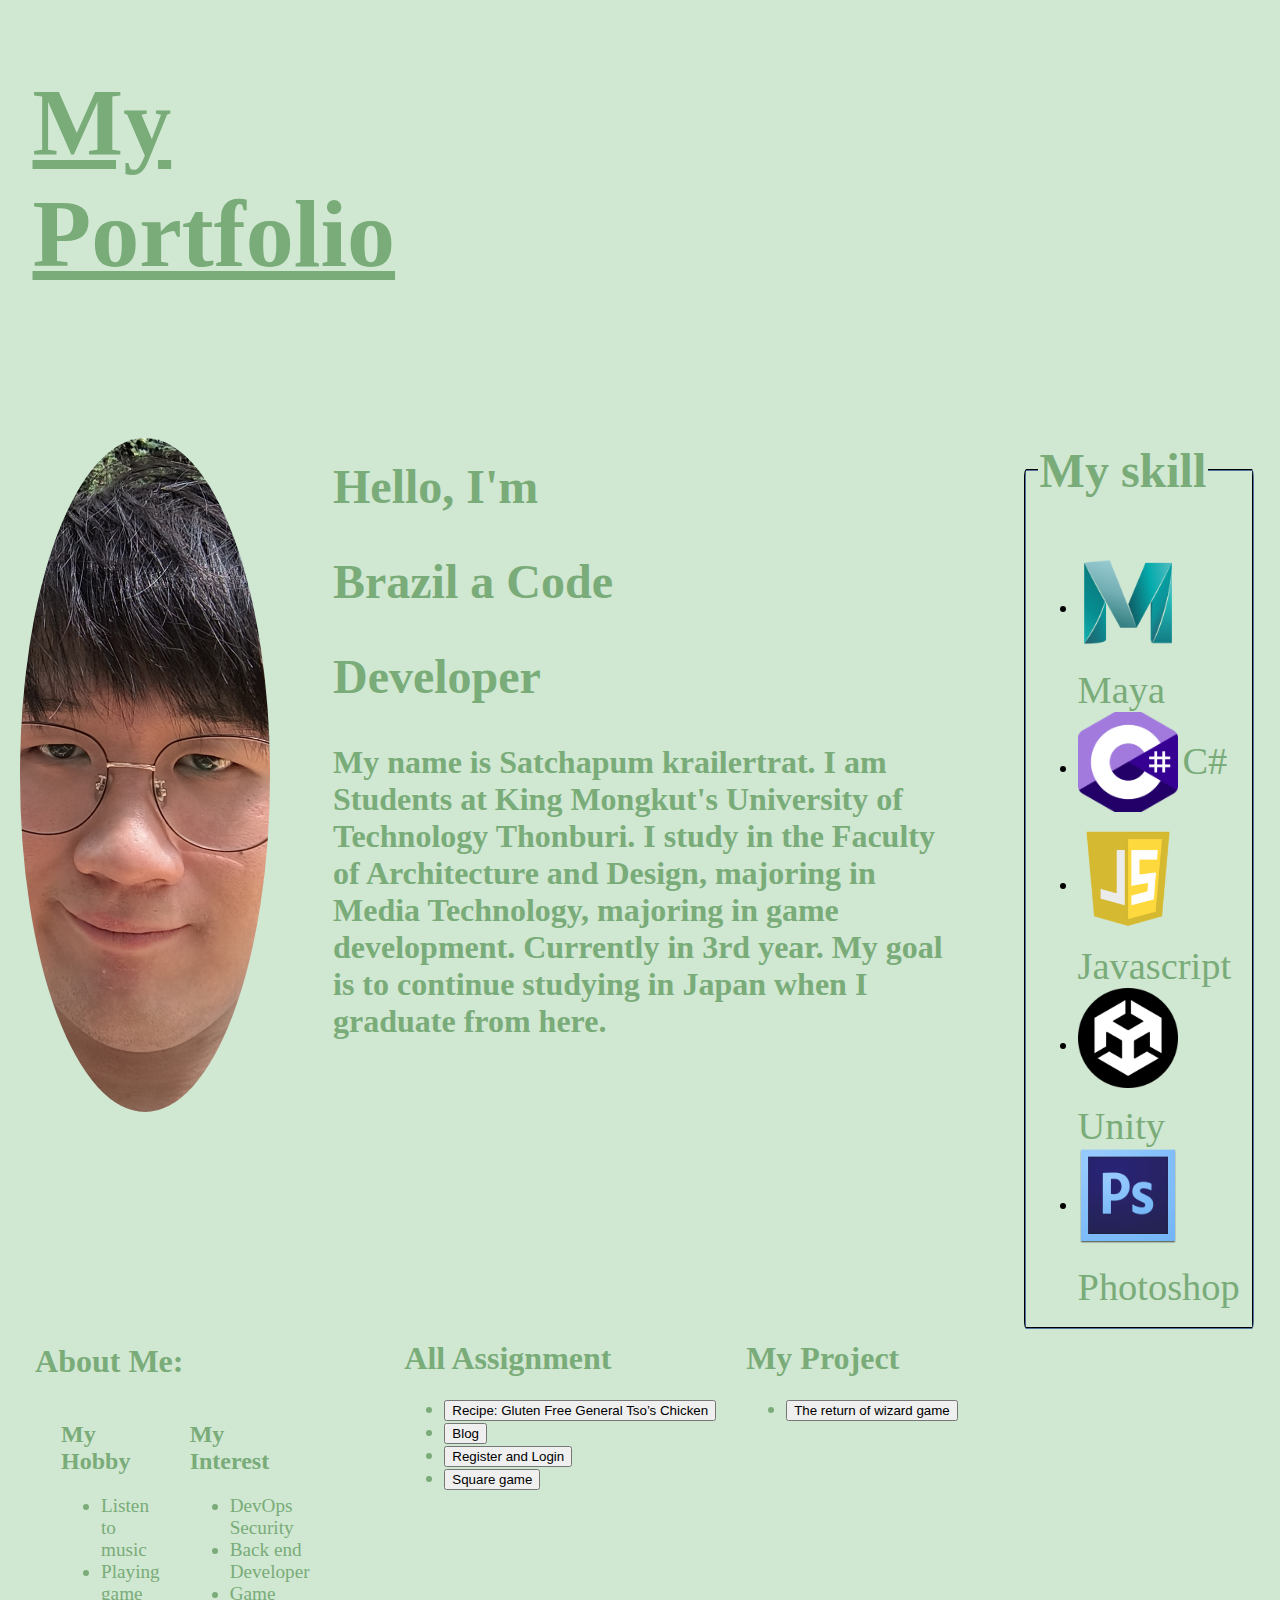
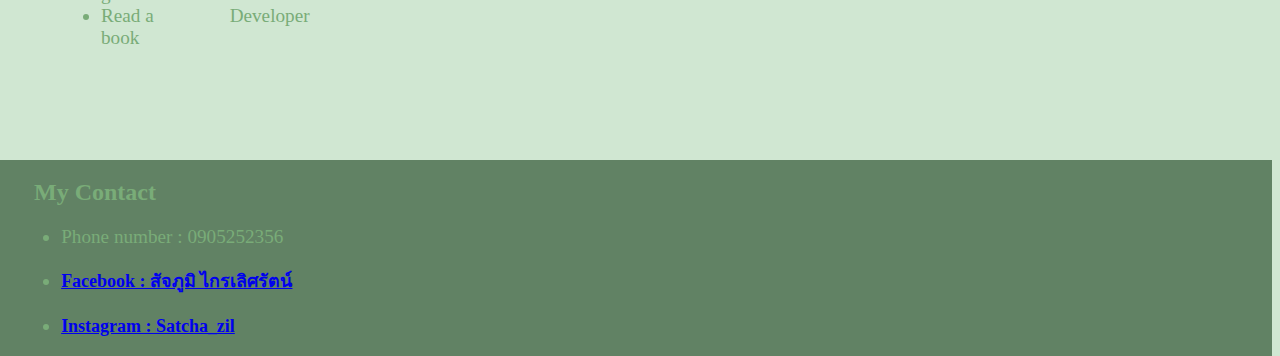
<file: index.html>
<!DOCTYPE html>
<html>

<head>
	<meta charset="UTF-8">
	<meta http-equiv='X-UA-Compatible' content='IE=edge'>
	<title>Porfolio</title>
	<meta name='viewport' content='width=device-width, initial-scale=1'>
	<link rel="stylesheet" href="main.css" type="text/css">
</head>

<body>
	<div class="grid-container">

		<div id="header">
			<u>
				<div id="paddingHeading">
					<h1>My Portfolio</h1>
				</div>
			</u>
		</div>
		<div id="introduction_picture">
			<img id="brazilpicure" src="picture/brazil_Pic.jpg" alt="Satchapum pic">
		</div>
		<div id="introduction">
			<h2>Hello, I'm<h2>
					<h2>Brazil a Code<h2>
							<h2>Developer<h2>
									<h3>My name is Satchapum krailertrat. I am
										Students at King Mongkut's University of Technology Thonburi.
										I study in the Faculty of Architecture and Design, majoring in Media Technology,
										majoring in game development. Currently in 3rd year. My goal is to continue
										studying in Japan when I graduate from here.
									</h3>
		</div>
		<fieldset id="skill">
			<legend>
				<h1 id="myskillfont">My skill</h1>
			</legend>
			<ul>
				<li><img id="icon" src="picture/maya.png">
					<span>Maya</span>
				</li>
				<li><img id="icon" src="picture/csharp.png">
					<span>C#</span>
				</li>
				<li><img id="icon" src="picture/javascript.jpg">
					<span>Javascript</span>
				</li>
				<li><img id="icon" src="picture/unity.png">
					<span>Unity</span>
				</li>
				<li><img id="icon" src="picture/photoshop.png">
					<span>Photoshop</span>
				</li>
			</ul>
		</fieldset>
		<div id="aboutme">
			<h1>About Me: </h1>
			<div class="flex_container">
				<div>
					<h2>
						My Hobby
					</h2>
					<ul>
						<li>Listen to music</li>
						<li>Playing game</li>
						<li>Read a book</li>
					</ul>
				</div>
				<div>
					<h2>
						My Interest
					</h2>
					<ul>
						<div id="right">
							<li>DevOps Security</li>
							<li>Back end Developer</li>
							<li>Game Developer</li>
						</div>
					</ul>
				</div>
			</div>
		</div>
		<div id="allassignment">
			<div class="flex_container">
				<div>
					<h1>All Assignment</h1>
					<ul>
						<li><a href="assignment4/recipe.html"><button>Recipe: Gluten Free General Tso’s
									Chicken</button></a></li>
						<li><a href="assignment5/index.html"><button>Blog</button></a></li>
						<li><a href="assignment6/register.html"><button>Register and Login</button></a></li>
						<li><a href="assignment7/index.html"><button>Square game</button></a></li>
					</ul>
				</div>
				<div>
					<h1>My Project</h1>
					<ul>
						<li><a href="project.html"><button>The return of wizard game</button></a></li>
					</ul>
				</div>
			</div>
		</div>
		<div id="footer">
			<h2>
				My Contact
			</h2>
			<ul>
				<li>Phone number : 0905252356</li>
				<li><a href="https://www.facebook.com/profile.php?id=100002153290681">
						<h3>Facebook : สัจภูมิ ไกรเลิศรัตน์</h3>
					</a></p>
				</li>
				<li><a href="https://www.instagram.com/satcha_zil/">
						<h3>Instagram : Satcha_zil</h3>
					</a></p>
				</li>
			</ul>
			</p>
		</div>
	</div>
</body>

</html>
</file>
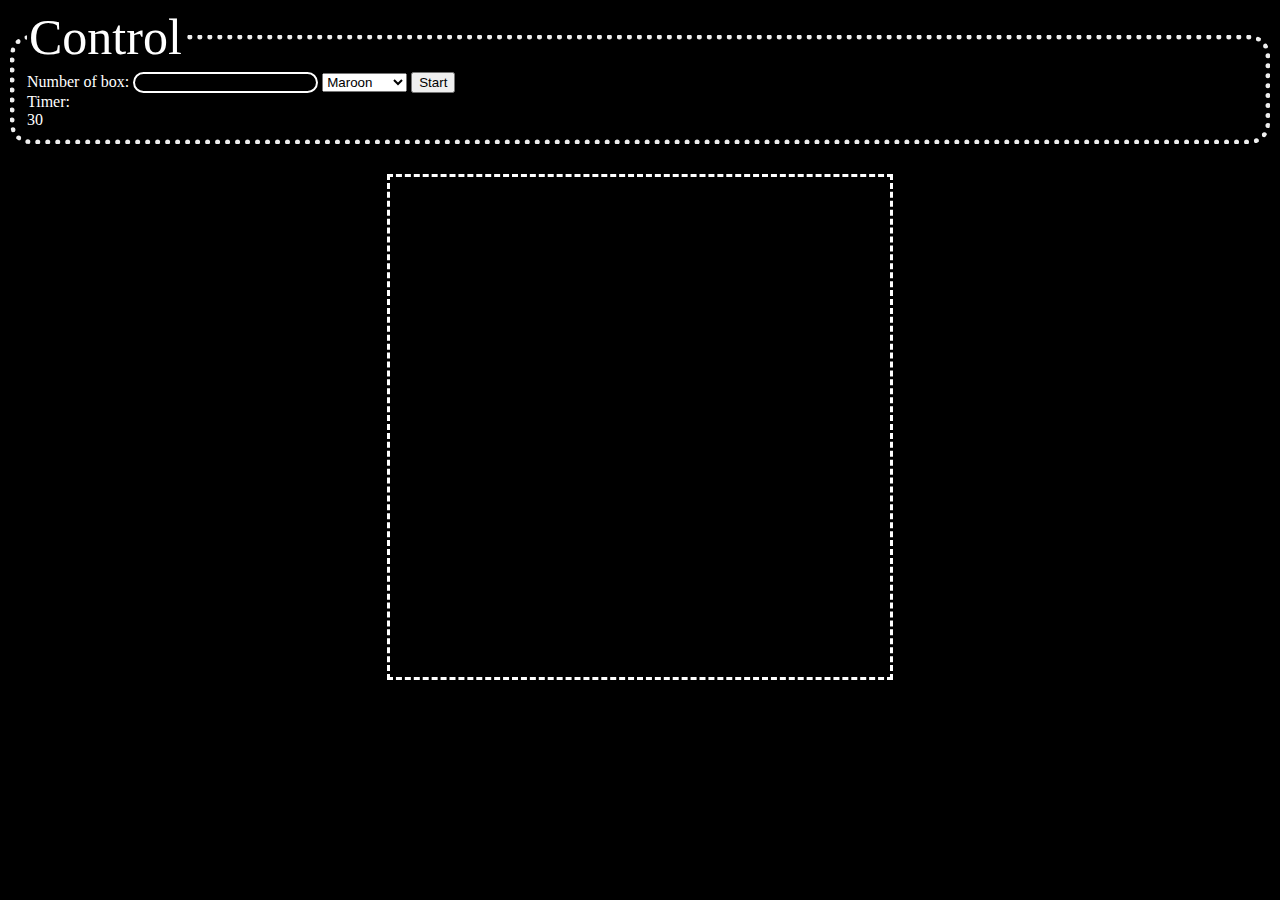
<file: assignment7/index.html>
<!DOCTYPE html>
<html>

<head>
	<meta charset="UTF-8">
	<title>Square game</title>
	<script type="text/javascript" src="game.js"></script>
	<link rel="stylesheet" type="text/css" href="game.css">
</head>

<body>
	<!-- these codes were adapted from https://courses.cs.washington.edu/courses/cse154/17sp/lecture/more-dom/code/squares.html  -->
	<div>
		<fieldset>
			<legend>Control</legend>
			Number of box:
			<input type="text" name="numbox" id="numbox">
			<select name="color" id="color">
				<option value="maroon">Maroon</option>
				<option value="lightgreen">Lightgreen</option>
				<option value="magenta">Magenta</option>
			</select>
			<button id="start">Start</button>
			<div id="timerClock"> Timer:
				<div id="clock"></div>
			</div>
		</fieldset>
		<div id="container">
			<div id="layer"></div>
		</div>
	</div>
</body>

</html>
</file>
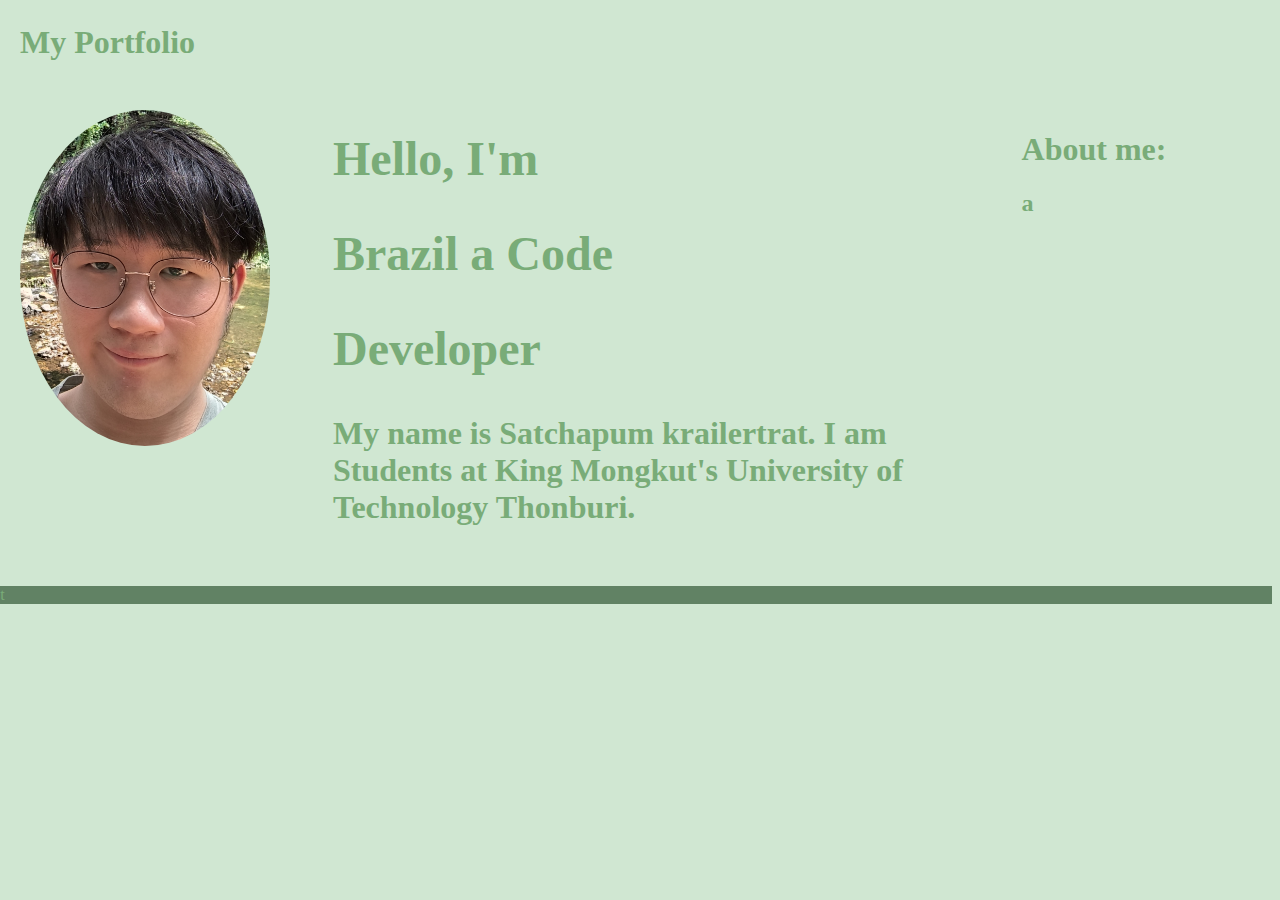
<file: portfolio.html>
<!DOCTYPE html>
<html>
	<head>
		<meta charset="UTF-8">
		<title>Profolio</title>
		<link rel="stylesheet" href="main.css" type="text/css">
	</head>
	<body>
        <div class = "grid-container">
			<div id = "header">
				<h1>My Portfolio</h1>
			</div>
			<div id = "introduction_picture">
				<img id ="brazilpicure" src="picture/brazil_Pic.jpg" alt="Satchapum pic">
			</div>
			<div id = "introduction">
				<h2>Hello, I'm<h2>
				<h2>Brazil a Code<h2>
				<h2>Developer<h2>
				<h3>My name is Satchapum krailertrat. I am 
					Students at King Mongkut's University of Technology Thonburi.  
				</h3>
			</div>
			<div id = "allwork">
				<h1>About me: </h1>
				<h2>a
			</div>
			<div id = "footer">
				test
			</div>
		</div>
	</body>
</html>
</file>
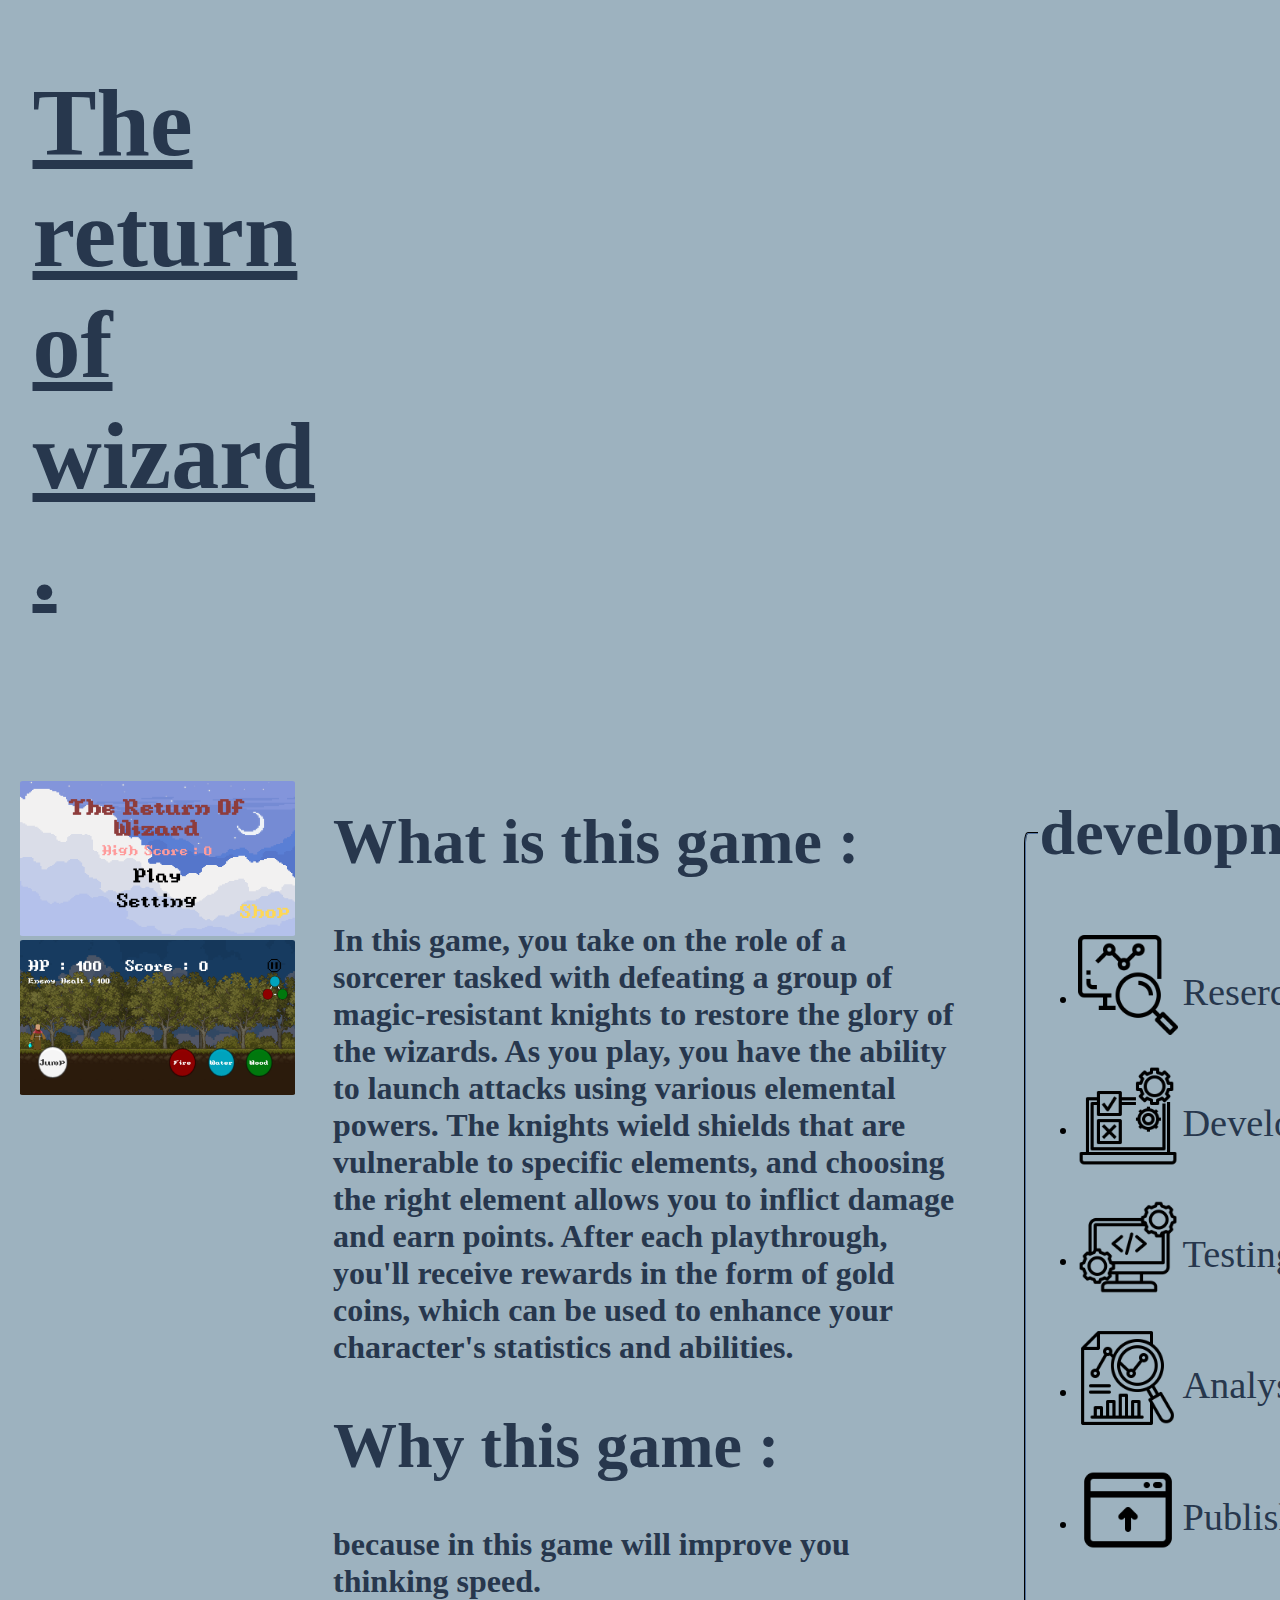
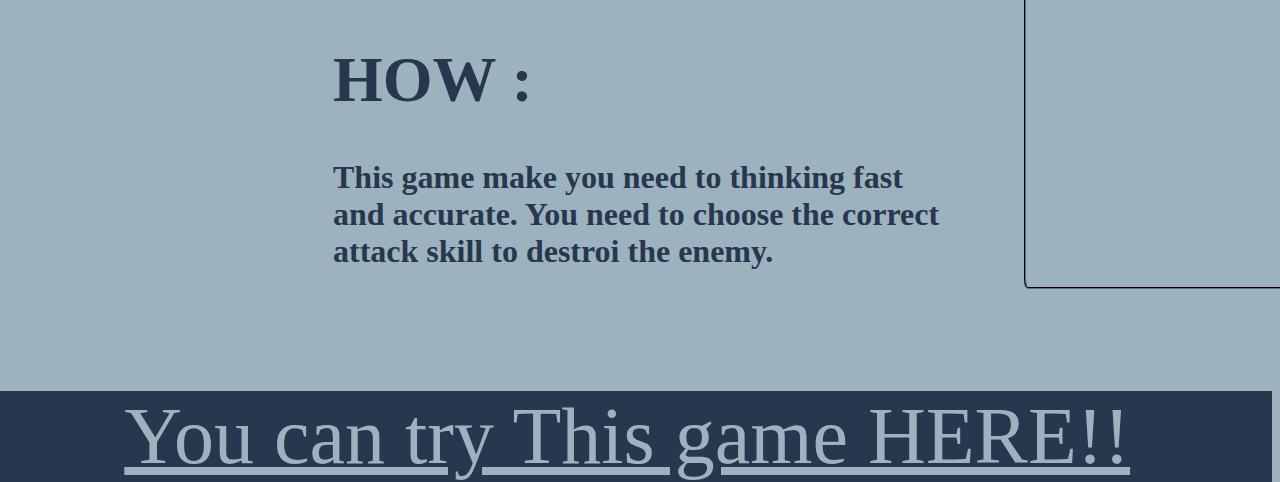
<file: project.html>
<!DOCTYPE html>
<html>

<head>
    <meta charset="UTF-8">
    <meta http-equiv='X-UA-Compatible' content='IE=edge'>
    <title>Mygame</title>
    <meta name='viewport' content='width=device-width, initial-scale=1'>
    <link rel="stylesheet" href="main.css" type="text/css">
</head>

<body id="gamebgcolor">
    <div class="grid-container">
        <div id="header">
            <u id="gamebfontcolor">
                <div id="paddingHeading">
                    <h1 id="gamebfontcolor">The return of wizard .</h1>
                </div>
            </u>
        </div>
        <div id="introduction_picture">
            <div>
                <img id="gameimage" src="picture/TROWpic1.png" alt="Satchapum pic">
            </div>
            <div>
                <img id="gameimage" src="picture/TROWpic2.png" alt="Satchapum pic">
            </div>
        </div>
        <div id="introduction">
            <div>
                <h1 id="gamebfontheader">What is this game :</h1>
            </div>
            <div>
                <h2 id="gamebfontdoc">
                    In this game, you take on the role of a sorcerer tasked with defeating a
                    group of magic-resistant knights to restore the glory of the wizards. As you play, you have the
                    ability to launch attacks using various elemental powers. The knights wield shields that are
                    vulnerable
                    to specific elements, and choosing the right element allows you to inflict damage and earn points.
                    After each playthrough, you'll receive rewards in the form of gold coins, which can be used to
                    enhance
                    your character's statistics and abilities.
                </h2>
            </div>
            <div>
                <h1 id="gamebfontheader">Why this game :</h1>
            </div>
            <div>
                <h2 id="gamebfontdoc">
                    because in this game will improve you thinking speed.
                </h2>
            </div>
            <div>
                <h1 id="gamebfontheader">HOW :</h1>
            </div>
            <div>
                <h2 id="gamebfontdoc">
                    This game make you need to thinking fast and accurate. You need to choose the correct attack skill
                    to destroi the enemy.
                </h2>
            </div>
        </div>
        <fieldset id="skill">
            <legend>
                <h1 id="gamebfontheader">development </h1>
            </legend>
            <ul>
                <li><img id="icon" src="picture/857779.png">
                    <span id="gamebfontdoc">Reserch</span>
                </li>
                <li><img id="icon" src="picture/2562004.png">
                    <span id="gamebfontdoc">Development</span>
                </li>
                <li><img id="icon" src="picture/8759068.png">
                    <span id="gamebfontdoc">Testing</span>
                </li>
                <li><img id="icon" src="picture/1570889.png">
                    <span id="gamebfontdoc">Analysis</span>
                </li>
                <li><img id="icon" src="picture/3946137.png">
                    <span id="gamebfontdoc">Publish</span>
                </li>
            </ul>
        </fieldset>
        <div id="footergame">
            <div><a id="gamebfontcolor2" href="https://github.com/satchapum/ProjectGame">You can try This game HERE!!</a></div>
        </div>
    </div>
</body>
</file>
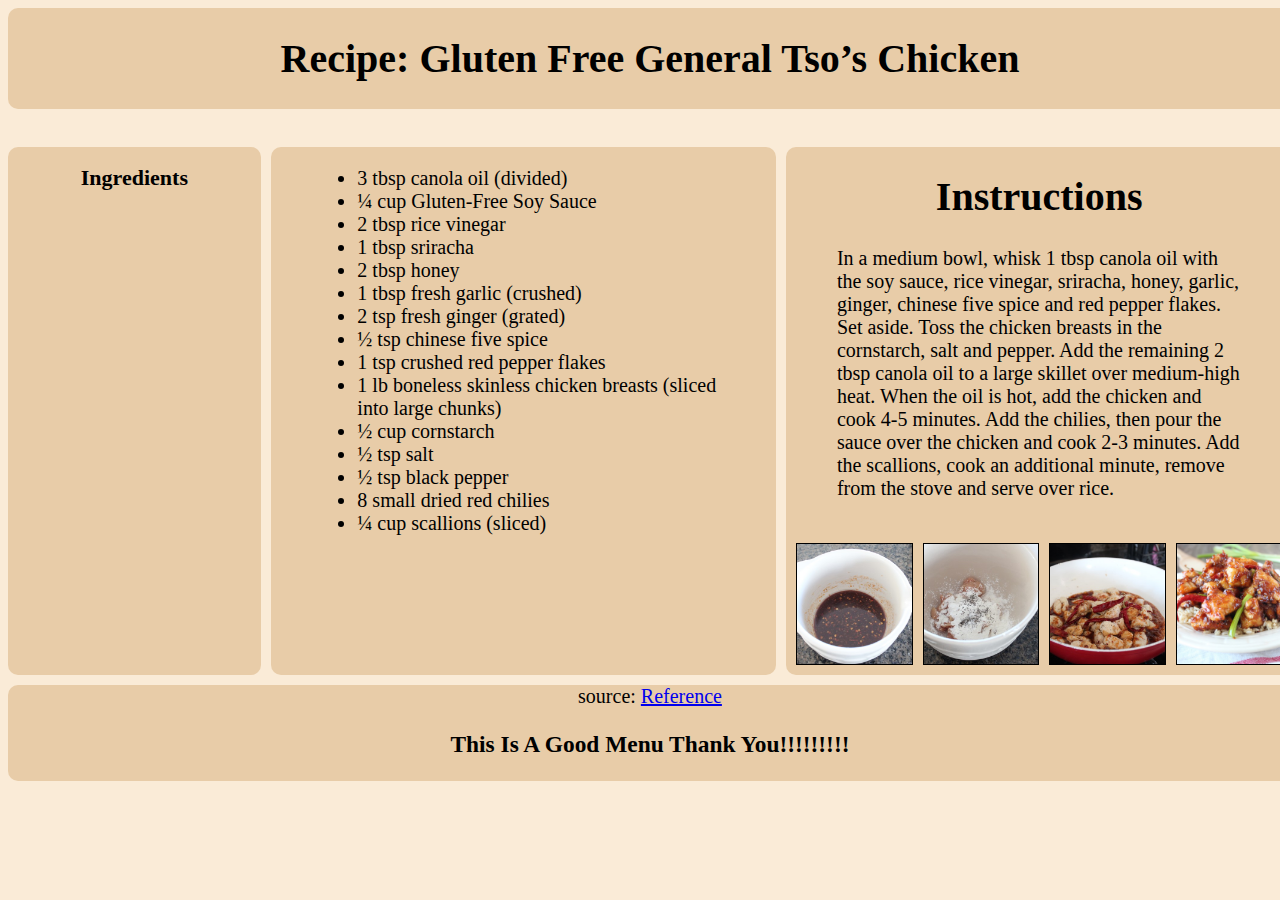
<file: assignment4/recipe.html>
<!DOCTYPE html>
<html>
<head>
	<meta charset='utf-8'>
	<meta http-equiv='X-UA-Compatible' content='IE=edge'>
	<title>Gluten Free General Tso’s Chicken</title>
	<meta name='viewport' content='width=device-width, initial-scale=1'>
	<link rel='stylesheet' type='text/css' media='screen' href='main4.css'>
</head>
<body>
	<div class="grid-container">
		<div id="header">
			<div><h1>Recipe: Gluten Free General Tso’s Chicken</h1></div>
		</div>
		<br>
		<div id="navigation">
			<div><h2>Ingredients</h2></div>
		</div>
		<div id="main1">
			<div>
				<ul>
					<li>3 tbsp canola oil (divided)</li>
					<li>¼ cup Gluten-Free Soy Sauce</li>
					<li>2 tbsp rice vinegar</li>
					<li>1 tbsp sriracha</li>
					<li>2 tbsp honey</li>
					<li>1 tbsp fresh garlic (crushed)</li>
					<li>2 tsp fresh ginger (grated)</li>
					<li>½ tsp chinese five spice</li>
					<li>1 tsp crushed red pepper flakes</li>
					<li>1 lb boneless skinless chicken breasts (sliced into large chunks)</li>
					<li>½ cup cornstarch</li>
					<li>½ tsp salt</li>
					<li>½ tsp black pepper</li>
					<li>8 small dried red chilies</li>
					<li>¼ cup scallions (sliced)</li>
				</ul>
			</div>
		</div>
		<div id="main2">
			<div>
					<h1>Instructions</h1>
					<p>
					In a medium bowl, whisk 1 tbsp canola oil with the soy sauce, rice vinegar, sriracha, honey, garlic, ginger, chinese five spice and red pepper flakes. Set aside.
					
					Toss the chicken breasts in the cornstarch, salt and pepper.
					Add the remaining 2 tbsp canola oil to a large skillet over medium-high heat.

					When the oil is hot, add the chicken and cook 4-5 minutes.
					Add the chilies, then pour the sauce over the chicken and cook 2-3 minutes.

					Add the scallions, cook an additional minute, remove from the stove and serve over rice.
					</p>
			</div>
			<br/>
			<div class="flex_container"> 
				<div><img  src="pic/chicken-2.jpg" alt="chicken-2"></div>
				<div><img  src="pic/chicken-3.jpg" alt="chicken-3"></div>
				<div><img  src="pic/chicken-4.jpg" alt="chicken-4"></div>
				<div><img  src="pic/chicken-5.jpg" alt="chicken-5"></div>
			</div>
		</div>
		<div id="footer">
			<span>source:</span>
			<a href="https://whitneybond.com/gluten-free-general-tsos-chicken/"> Reference </a>
			<div><h3>This Is A Good Menu Thank You!!!!!!!!!</h3></div>
		</div>	
	</div>
</body>
</html>
</file>
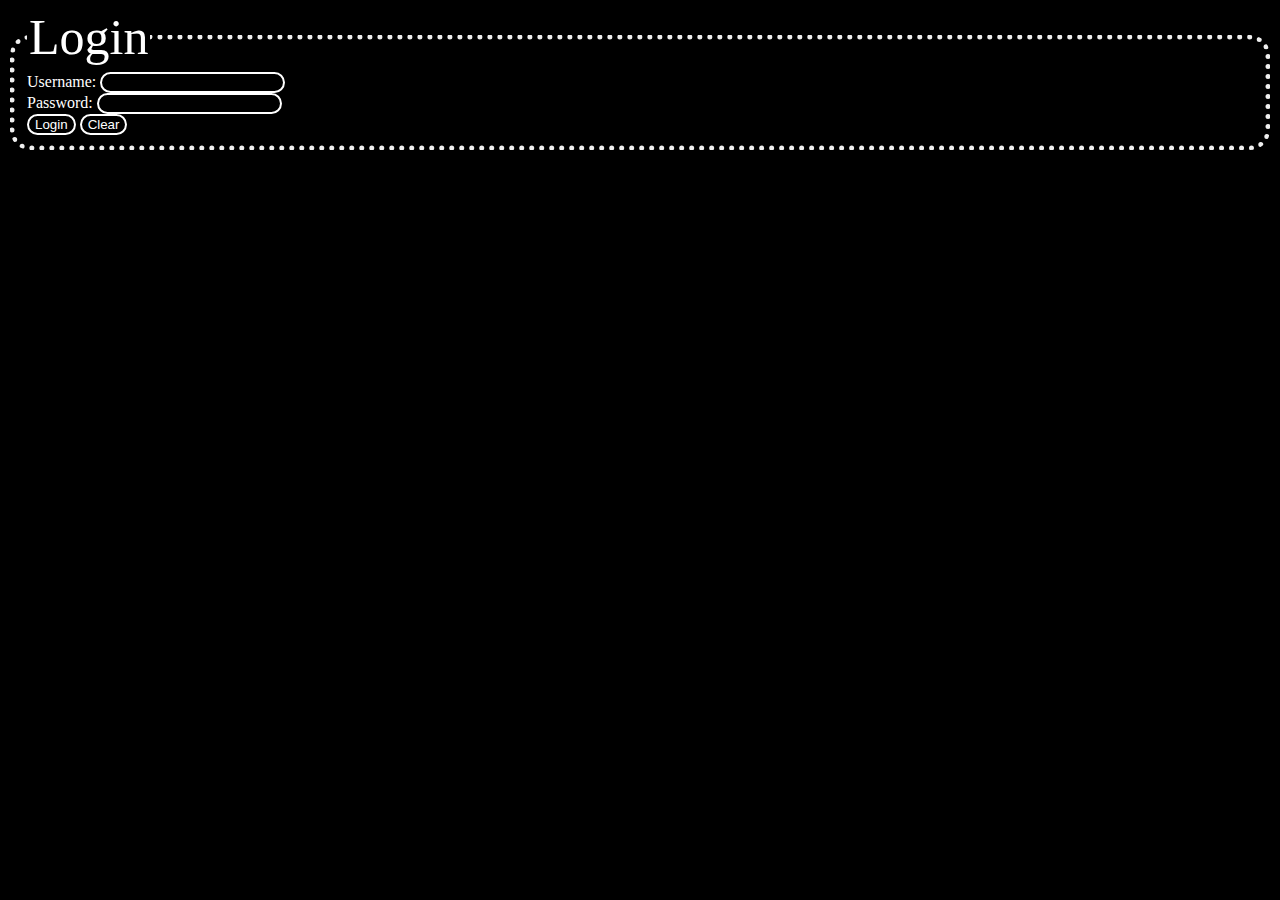
<file: assignment6/login.html>
<!DOCTYPE html>
<html>

<head>
	<meta charset='utf-8'>
	<meta http-equiv='X-UA-Compatible' content='IE=edge'>
	<title>Page Title</title>
	<meta name='viewport' content='width=device-width, initial-scale=1'>
	<link rel='stylesheet' type='text/css' media='screen' href='main6.css'>
	<script src='login.js'></script>
</head>

<body>
	<div>
		<form name="myLogin" id="myLogin">
			<fieldset>
				<legend>Login</legend>
				Username:
				<input type="text" name="username" id="username" required>
				<br>
				Password:
				<input type="password" name="password" required>
				<br>
				<input type="submit" value="Login">
				<input type="reset" value="Clear">
			</fieldset>
		</form>
	</div>
</body>
</html>
</file>
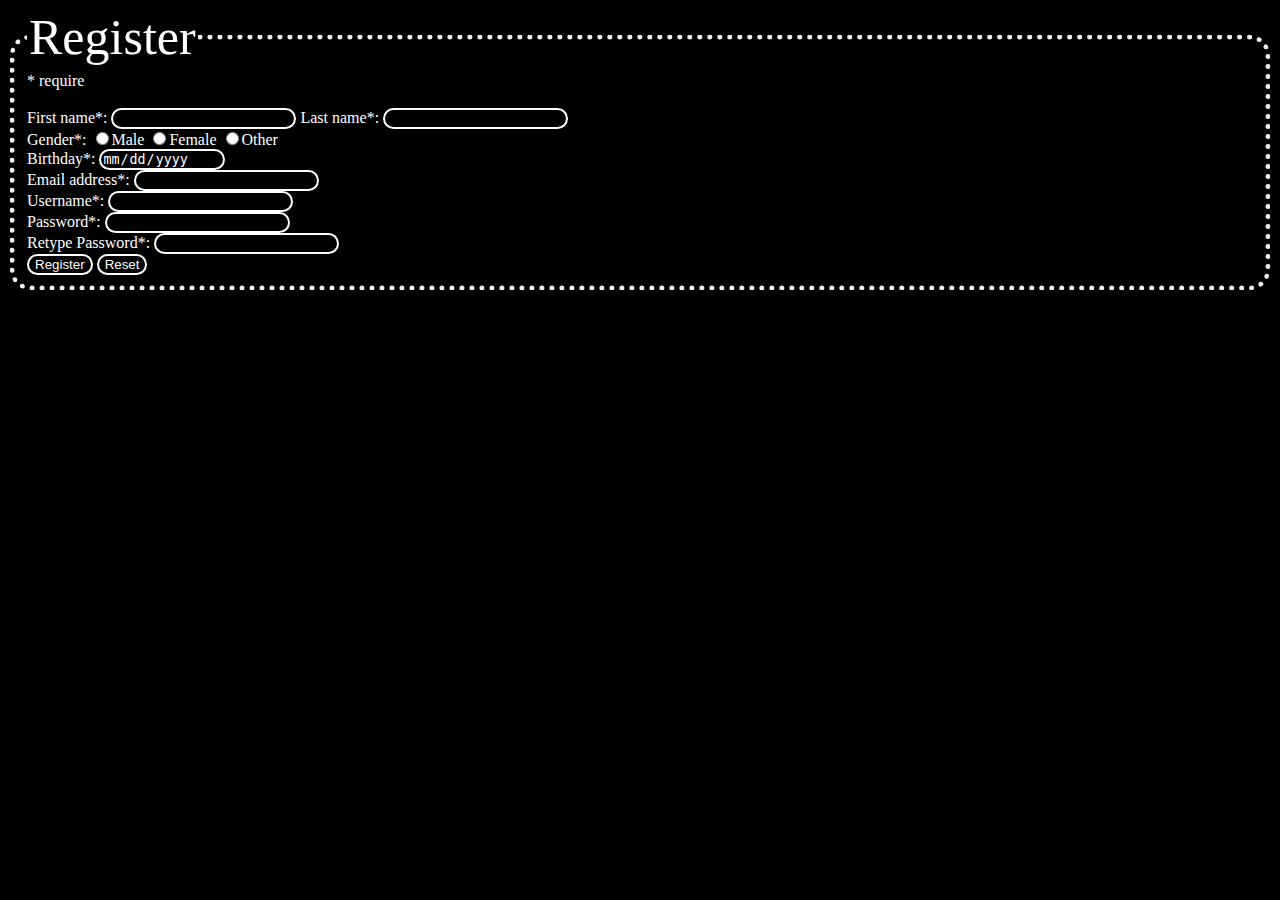
<file: assignment6/register.html>
<!DOCTYPE html>
<html>

<head>
	<meta charset='utf-8'>
	<meta http-equiv='X-UA-Compatible' content='IE=edge'>
	<title>Page Title</title>
	<meta name='viewport' content='width=device-width, initial-scale=1'>
	<link rel='stylesheet' type='text/css' media='screen' href='main6.css'>
	<script src='register.js'></script>
</head>

<body>
	<form name="myForm" id="myForm" action="login.html">
		<div>
			<fieldset>
				<legend>Register</legend>
				<span>* require</span> <br>
				<span id="errormsg"></span> <br>
				First name*:
				<input type="text" id="firstname" name="firstname" required>
				Last name*:
				<input type="text" id="lastname" name="lastname" required>
				<br>
				Gender*:
				<input type="radio" name="gender" id="gender" value="male" required>Male
				<input type="radio" name="gender" id="gender" value="female" required>Female
				<input type="radio" name="gender" id="gender" value="female" required>Other
				<br>
				Birthday*:
				<input type="date" name="bday" id="bday" value="" required>
				<br>
				Email address*:
				<input type="email" id="email" name="email" required>
				<br>
				Username*:
				<input type="text" id="username" name="username" required>
				<br>
				Password*:
				<input type="password" id="password" name="password" required>
				<br>
				Retype Password*:
				<input type="password" id="password1" name="password1" required>
				<br>
				<input type="submit" value="Register">
				<input type="reset" value="Reset">
			</fieldset>
		</div>
	</form>
</body>

</html>
</file>
<file: main.css>
body {
    background-color: #D0E7D2;
    margin-inline-start: 20px;

}

#gamebgcolor {
    background-color: #9DB2BF;
}

#gamebfontcolor {
    color: #27374D;
}

#gamebfontcolor2 {
    font-size: 500%;
    color: #9DB2BF;
}

#gamebfontcolor2:visited {
    color: #9DB2BF
}

#gamebfontcolor2:hover {
    color: #526D82;
}

#gamebfontheader {
    font-size: 400%;
    color: #27374D;
}

#gamebfontdoc {
    font-size: 200%;
    color: #27374D;
}

a:visited {
    color: #79AC78;
}

a:hover {
    color: #618264;
}

span {
    color: #79AC78;
    display: inline-block;
    font-size: 200%;
}

fieldset {
    display: inline-block;
    height: 100%;
    border-color: #618264;
    border-radius: 1%;
}

a {
    font-size: 80%;
}

a:visited {
    color: #79AC78;
}

a:hover {
    color: #618264;
}

h2 {
    font-size: 150%;
}

li {
    font-size: 120%;
}

#gameimage {
    border-radius: 1%;
    width: 110%;

    object-fit: cover;
}

#myskillfont {
    color: #79AC78;
    font-size: 300%;
}

#icon {
    width: 100px;
    height: 100px;
    object-fit: cover;
    vertical-align: middle;
    margin-bottom: 10%;
}

#brazilpicure {
    border-radius: 50%;
    width: 100%;
    height: 75%;
    object-fit: cover;
}

.grid-container {
    display: grid;
    grid-template-columns: 20% 50% 20%;
    grid-gap: 5%;
}

.grid-container>div {
    color: #79AC78;
    font-size: 100%;
}

#header {
    margin-top: -2%;
    grid-column: 1 / span 1;
}

#paddingHeading {
    padding-left: 5%;
}

#header>u {
    font-size: 300%;
}

#introduction_picture {
    grid-column: 1 / span 1;
}

#introduction {
    margin-top: -3%;
    grid-column: 2 / span 1;
}

#introduction>h2 {
    font-size: 300%;
}

#introduction>h3 {
    font-size: 200%;
}

#skill {
    border-color: #27374D;
    margin-right: 10%;
    margin-top: -11%;
    grid-column: 3 / span 1;
}

#aboutme {
    margin-top: -40%;
    margin-left: 6%;
    grid-column: 1 / span 1;
}

#allassignment {
    margin-top: -11%;
    margin-left: 6%;
    grid-column: 2 / span 2;
}

#footer {
    background-color: #618264;
    grid-column: 1 / span 3;
    height: 100%;
    margin-left: -3%;
}

#footergame {
    background-color: #27374D;
    grid-column: 1 / span 3;
    height: 100%;
    margin-left: -3%;
}

#footergame>div {
    text-align: center;
}

#footer>h2 {
    margin-left: 4%;
}

#footer>ul {
    margin-left: 3%;
}

.flex_container {
    display: flex;
    margin-left: -1.7%;
}

.flex_container>div {
    margin-left: 30px;
    margin-bottom: 10px;
}

.flex_container_game {
    display: flex;
    gap: 10px;
}

@media only screen and (max-width: 768px) {
    .grid-container {
        display: grid;
        grid-template-columns: 45% 50%;
        grid-gap: 5%;
    }

    .grid-container>div {
        color: #79AC78;
        font-size: 100%;
    }

    #header {
        margin-top: -2%;
        grid-column: 1 / span 1;
    }

    #paddingHeading {
        padding-left: 5%;
    }

    #header>u {
        font-size: 300%;
    }

    #introduction_picture {
        grid-column: 1 / span 2;
    }

    #introduction {
        
        grid-column: 1 / span 2;
    }

    #introduction>h2 {
        font-size: 300%;
    }

    #introduction>h3 {
        font-size: 200%;
    }

    #skill {
        border-color: #27374D;
        grid-column: 1 / span 1;
    }


    #aboutme {
        margin-top: -1%;
        margin-left: -6%;
        grid-column: 2 / span 1;
    }

    #allassignment {
        margin-left: -1%;
        grid-column: 1 / span 2;
    }

    #footer {
        background-color: #618264;
        grid-column: 1 / span 2;
        height: 100%;
        margin-left: -3%;
    }

    #footergame {
        background-color: #27374D;
        grid-column: 1 / span 2;
        height: 100%;
        margin-left: -3%;
    }

    #footergame>div {
        text-align: center;
    }

    #footer>h2 {
        margin-left: 4%;
    }

    #footer>ul {
        margin-left: 3%;
    }
    .flex_container {
        display: flex;
        margin-left: -1.7%;
    }
    
    .flex_container>div {
        margin-left: 30px;
        margin-bottom: 10px;
    }
    
    .flex_container_game {
        display: flex;
        gap: 10px;
    }
    
}
@media only screen and (max-width: 560px) {
    .grid-container {
        display: grid;
        grid-template-columns: auto;
    }

    .grid-container>div {
        color: #79AC78;
        font-size: 100%;
    }

    #header {
        margin-top: -2%;
        grid-column: 1 / span 1;
    }

    #paddingHeading {
        padding-left: 5%;
    }

    #header>u {
        font-size: 300%;
    }

    #introduction_picture {
        grid-column: 1 / span 1;
    }

    #introduction {
        
        grid-column: 1 / span 1;
    }

    #introduction>h2 {
        font-size: 300%;
    }

    #introduction>h3 {
        font-size: 200%;
    }

    #skill {
        border-color: #27374D;
        grid-column: 1 / span 1;
    }


    #aboutme {
        margin-top: -1%;
        margin-left: -3%;
        grid-column: 1 / span 1;
    }

    #allassignment {
        margin-left: -10%;
        grid-column: 1 / span 1;
    }

    #footer {
        background-color: #618264;
        grid-column: 1 / span 1;
        height: 100%;
        margin-left: -3%;
    }

    #footergame {
        background-color: #27374D;
        grid-column: 1 / span 1;
        height: 100%;
        margin-left: -3%;
    }

    #footergame>div {
        text-align: center;
    }

    #footer>h2 {
        margin-left: 4%;
    }

    #footer>ul {
        margin-left: 3%;
    }
    .flex_container {
        display: flex;
        margin-left: -1.7%;
    }
    
    .flex_container>div {
        margin-left: 30px;
        margin-bottom: 10px;
    }
    
    .flex_container_game {
        display: flex;
        gap: 10px;
    }
    
}
</file>
<file: assignment7/game.css>
#container {
	margin-top: 30px;
    display: flex;
    justify-content: space-around;
}

#layer {
    position: relative;
    width: 500px;
    height: 500px;
    border: 3px dashed rgb(255, 255, 255);
}

.square {
    position: absolute;
    width: 25px;
    height: 25px;
    border: 3px solid black;
}

.maroon{
    background-color: maroon; 
}
.lightgreen{
    background-color: lightgreen; 
}

.magenta{
    background-color: magenta; 
}

body{
    background-color: rgb(0, 0, 0);
}
div{
    color: white;
}
fieldset{
    border-style: dotted;
    border-radius: 20px;
    border-width: 5px;
}
legend{
    font-size: 50px;
}
input{
    background-color: black;
    border-radius: 20px;
    border-style: solid ;
    border-color: white;
    color: white;
}
</file>
<file: assignment4/main4.css>
img{
	width:  100%;
    height: 100%;
	object-fit: cover;
}

li{
    font-size: 15pt;
    text-align: left;
	margin-left: 10%;
	margin-right: 10%;
}
h2{
	font-size: 22px;
}

h1{
	text-align: center;
}
p{
    text-align: left;
	margin-left: 10%;
	margin-right: 10%;
}

body{
	background-color: antiquewhite;
}
a:hover{
	color: rgb(255, 187, 0);
}
@media only screen and (max-width: 992px) {
}
.grid-container {
	display: grid;
    grid-template-columns: 20% 40% 40%;
    grid-gap: 10px;
}

.grid-container > div{
	
    font-size: 20px;    border-radius: 10px;
    text-align: center;
    background-color: hwb(34 66% 9%);
}

#header{
	grid-column: 1 / span 3;
}

#navigation{
	grid-column: 1 / span 1;
}

#main1{
	grid-column: 2 / span 1;
}

#main2{
	grid-column:3 / span 1;
}

#footer{
	grid-column:1 / span 3;
}

@media only screen and (max-width: 768px) {
	.grid-container {
		display: grid;
        grid-template-columns: 20% 80%;
        grid-gap: 10px;
	}

	#header{
		grid-column: 1 / span 2;
	}

	#navigation{
		grid-column: 1 / span 1;
	}

	#main1{
		grid-column: 2 / span 1;
	}

	#main2{
		grid-column:1 / span 2;
	}

	#footer{
		grid-column: 1 / span 2;
	}
}

@media only screen and (max-width: 560px) {
	.grid-container {
		display: grid;
        grid-template-columns: 100%;
        grid-gap: 10px;
	}
	
	#header{
		grid-column: 1 / span 1;
	}

	#navigation{
		grid-column: 1 / span 1;
	}

	#main1{
		grid-column: 1 / span 1;
	}

	#main2{
		grid-column:1 / span 1;
	}

	#footer{
		grid-column: 1 / span 1;
	}
}
.flex_container{
    display: flex;
    width:100%;
    justify-content: center;
}
.flex_container > div{
	border: 1px solid black;
	margin-left: 10px;
    margin-bottom: 10px;
}
</file>
<file: assignment6/main6.css>
body{
    background-color: rgb(0, 0, 0);
}
div{
    color: white;
}
fieldset{
    border-style: dotted;
    border-radius: 20px;
    border-width: 5px;
}
legend{
    font-size: 50px;
}
input{
    background-color: black;
    border-radius: 20px;
    border-style: solid ;
    border-color: white;
    color: white;
}
#gender{
    
}
</file>
